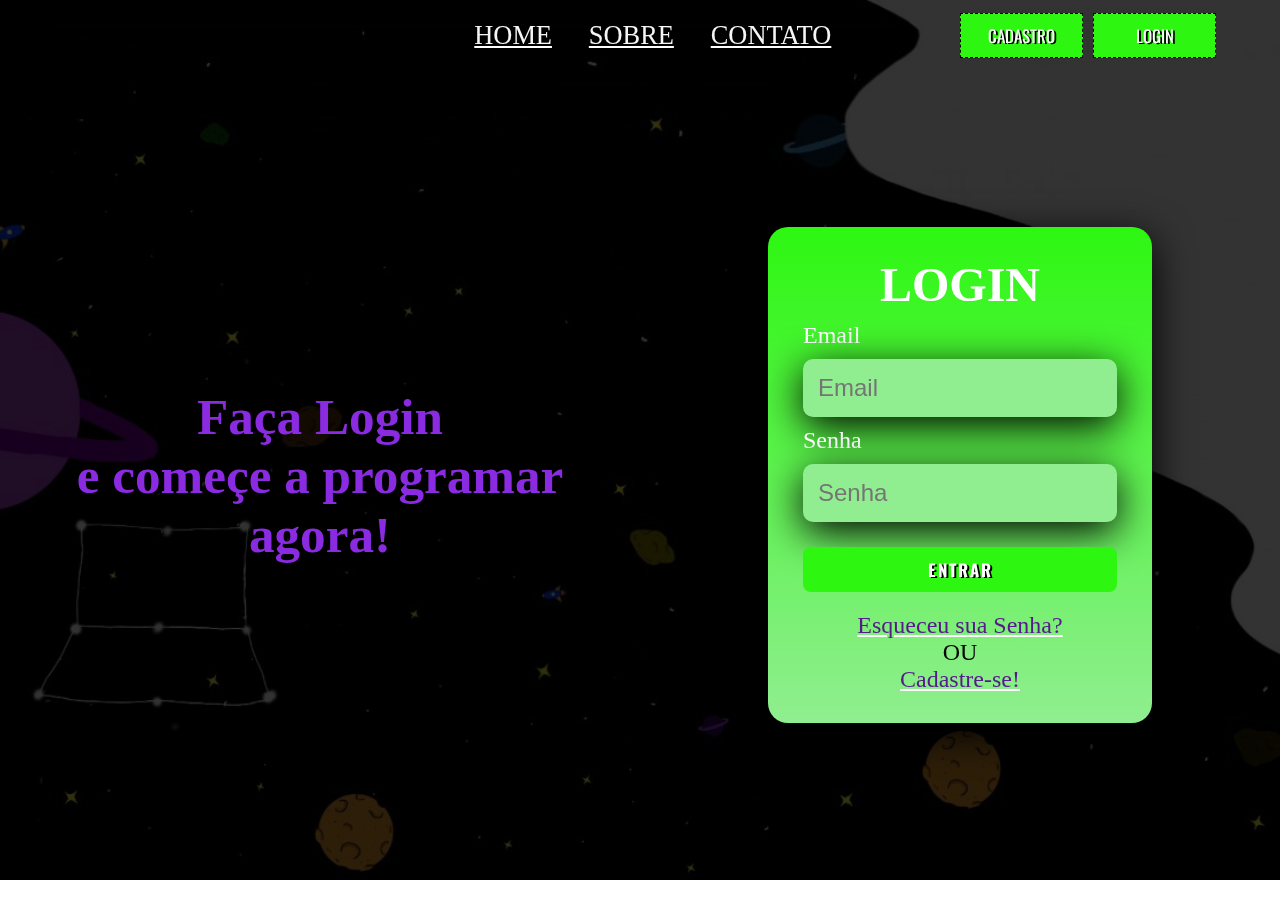
<file: index.html>
<!DOCTYPE html>
<html lang="pt-br">

<head>
    <meta charset="UTF-8">
    <meta http-equiv="X-UA-Compatible" content="IE=edge">
    <meta name="viewport" content="width=device-width, initial-scale=1.0">
    <title>Login</title>
    <link rel="stylesheet" href="login.css">
</head>

<body onresize="mudarTamanho()">
    <nav class="nav1">
        <div class="logo" id="div-abrir">
            <span id="burguer" class="material-symbols-outlined" onclick="abrir()"><img src="menu.png" alt=""
                    id="imagemTroca"></span>
        </div>

        <div class="topicos" id="itens">
            <a href="index.html">
                <p>HOME</p>
            </a>
            <a href="">
                <p>SOBRE</p>
            </a>
            <a href="">
                <p>CONTATO</p>
            </a>
        </div>

        <div class="botoes">
            <button id="botao1">CADASTRO</button>
            <button id="botao2">LOGIN</button>
        </div>
    </nav>
    <main class="main-login">
        <div class="left-login">
            <div class="lefttxt">
                <h1>Faça Login<br>e começe a programar agora!</h1>
            </div>
        </div>

        <div class="right-login">
            <div class="card-login">
                <h1>LOGIN</h1>
                <form name="myform" method="post" onsubmit=" return validateform()">
                <div class="textfield">
                    <label for="Email">Email</label>
                    <input type="text" name="Emailt" required placeholder="Email" id="Email">
                </div>
                <div class="textfield">
                    <label for="senha">Senha</label>
                    <input type="password" name="senha" placeholder="Senha" id="password">
                </div>
                <button class="btn-login" type="submit">ENTRAR</button>
            </form>
      
                <a href="">Esqueceu sua Senha?</a>
                <a>OU</a>
                <a href="">Cadastre-se!</a>
            </div>
        </div>
    </main>
    <!-- <footer>
        <div class="lftsd">
            <p> Olá </p>
        </div>
        <div class="cntsd">
            <p> Olá </p>>
        </div>
        <div class="rgtsd">
            <p> Olá </p>
        </div>
    </footer> -->

    <script src="login.js"></script>
</body>

</html>
</file>
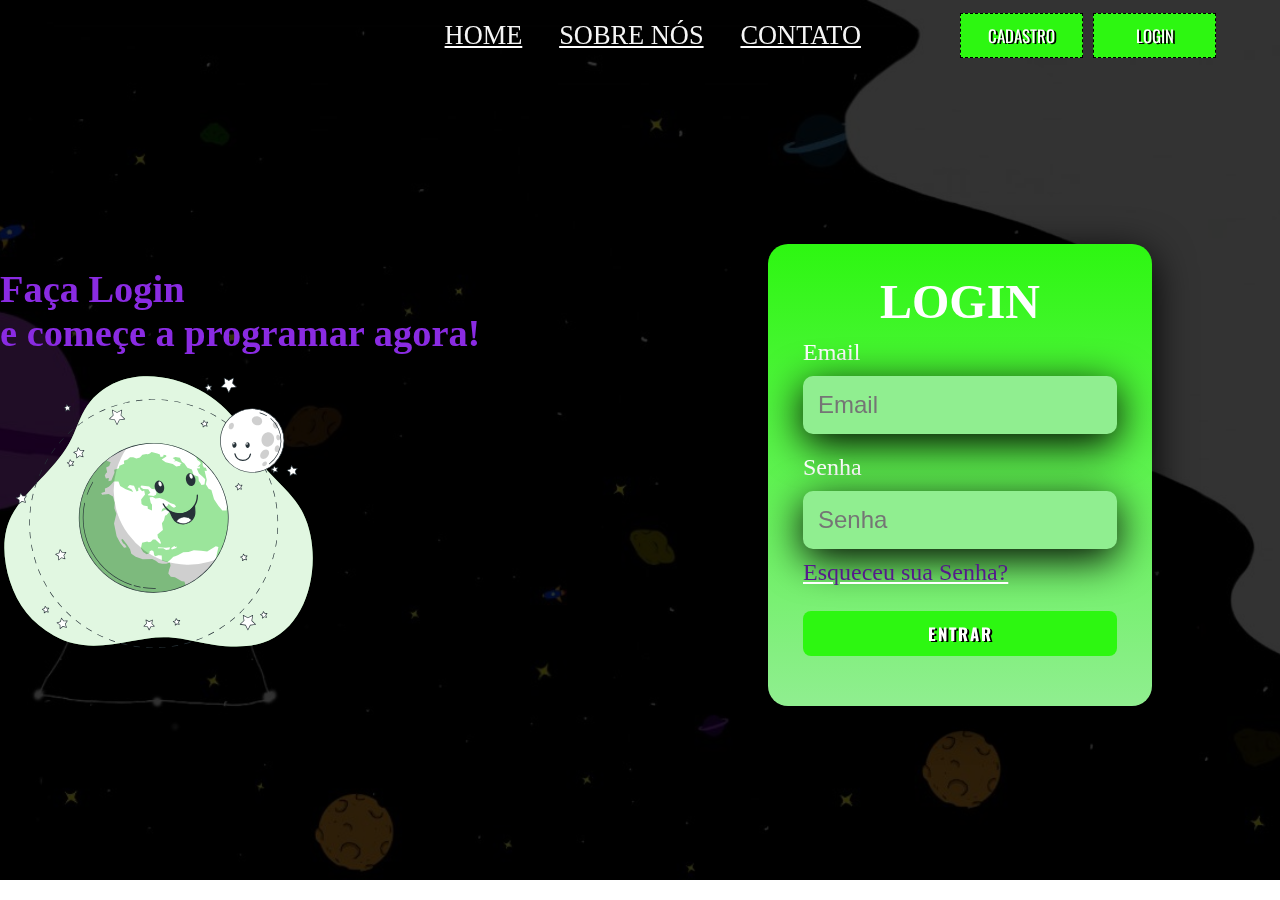
<file: login.html>
<!DOCTYPE html>
<html lang="pt-br">

<head>
    <meta charset="UTF-8">
    <meta http-equiv="X-UA-Compatible" content="IE=edge">
    <meta name="viewport" content="width=device-width, initial-scale=1.0">
    <title>Login</title>
    <link rel="stylesheet" href="login.css">
</head>

<body onresize="mudarTamanho()">
    <nav class="nav1">
        <div class="logo" id="div-abrir">
            <span id="burguer" class="material-symbols-outlined" onclick="abrir()"><img src="menu.png"
                    alt=""></span>
        </div>

        <div class="topicos" id="itens">
            <a href="">
                <p>HOME</p>
            </a>
            <a href="">
                <p>SOBRE NÓS</p>
            </a>
            <a href="">
                <p>CONTATO</p>
            </a>
        </div>

        <div class="botoes">
            <button id="botao1">CADASTRO</button>
            <button id="botao2">LOGIN</button>
        </div>
    </nav>
    <main class="main-login">
       <div class="left-login">
        <h1>Faça Login<br>e começe a programar agora!
            <img src="earth-and-moon-animate.svg" class="left-login-image" alt="crianças">
        </h1>
       </div>

       <div class="right-login">
        <div class="card-login">
            <h1>LOGIN</h1>
            <div class="textfield">
                <label for="Email">Email</label>
                <input type="text" name="Email" placeholder="Email">
            </div>
            <div class="textfield">
                <label for="senha">Senha</label>
                <input type="password" name="senha" placeholder="Senha">
                <a href="" >Esqueceu sua Senha?</a>
            </div>
            <button class="btn-login">ENTRAR</button>
        </div>
       </div>

    </main>
    <script src="login.js"></script>
</body>























</html>
</file>
<file: login.css>
/* Fontes */

@import url("http://fonts.cdnfonts.com/css/gagalin");
@import url("https://fonts.googleapis.com/css2?family=Oswald&display=swap");

/* Fim Fontes */

/* Formatação Universal */
* {
  margin: 0px;
  padding: 0px;
  box-sizing: border-box;
}

body {
  background-image: url(fundo2.jpeg);
  background-repeat: no-repeat;
  background-size: cover;
  background-position: center;
  font-size: 24px;
  backdrop-filter: brightness(20%);
}
body * {
  box-sizing: border-box;
}
a {
  text-decoration-color: white;

}

button {
  text-shadow: 2px 1px 0px rgba(0, 0, 0, 1);
  font-family: 'Oswald', sans-serif;
  font-size: 0.7em;
  color: white;
  border: dashed black 1px;
  background-color: rgba(45, 247, 17, 255);
  height: 45px;
  width: 155px;
  margin-top: 5%;
}

button:hover {
  cursor: pointer;
  background-color: lightgreen;
  transition: 0.3s all;
}

/* Fim Formatação Universal */

/* Nav */
.nav1 {
  width: 100%;
    height: 70px;
    display: flex;
    flex-direction: row;
    justify-content: space-between;
    align-items: center;
}

nav p {
  text-shadow: 2px 1px 0px rgba(0, 0, 0, 1);
    font-family: "Gagalin";
    font-size: 1.1em;
    color: whitesmoke;
}

.logo {
  height: 5vh;
    flex-direction: row;
    align-items: center;
    justify-content: center;
    margin-left: 6%;
}

.topicos {
  width: 50%;
    height: 5vh;
    display: flex;
    flex-direction: row;
    align-items: center;
    justify-content: center;
    gap: 6%;
    margin-left: 21%;
}

nav p:hover {
  transform: scale(1.1);
  transition: 0.2s all;
}

.botoes {
  width: 20%;
    height: 3vh;
    display: flex;
    flex-direction: row;
    align-items: center;
    column-gap: 10px;
    margin-right: 5%;
    margin-bottom: 1%;
}

span#burguer {
  display: none;
}

#itens {
  display: flex;
}

/* Main */

main {
  font-family: "Gagalin";
  height: 90vh;
  display: flex;
  justify-content: center;
  align-items: center;
}

.left-login {
  width: 50vw;
  height: 90vh;
  display: flex;
  justify-content: center;
  align-items: center;
}
.left-login > h1 {
  font-size: 3vw;
  color: blueviolet;
}

.lefttxt {
  align-self: center;
  text-align: center;
  justify-content: center;
  color: blueviolet;
  font-size: 2vw;
}
.left-login-image {
  width: 25vw;
}
.right-login {
  width: 50vw;
  height: 90vh;
  display: flex;
  justify-content: center;
  align-items: center;
}

.card-login {
  width: 60%;
  display: flex;
  justify-content: center;
  align-items: center;
  flex-direction: column;
  padding: 30px 35px;
  /* background: rgba(45, 247, 17, 255); */
  background: linear-gradient(rgb(45, 247, 17, 255), lightgreen);
  border-radius: 20px;
  box-shadow: 0px 10px 40px;
}
.card-login > h1 {
  color: white;
  font-weight: 800px;
  margin: 0;
}

.card-login > a {
  text-align: center;
}

.textfield {
  width: 100%;
  display: flex;
  flex-direction: column;
  align-items: flex-start;
  justify-content: center;
  margin: 10px 0px;
}

.textfield > a {
  margin-top: 10px;
  font-size: 1, 5vw;
}

.textfield > input {
  width: 100%;
  border: none;
  border-radius: 10px;
  padding: 15px;
  background: lightgreen;
  color: black;
  font-size: 18pt;
  box-shadow: 0px 10px 40px;
  outline: none;
  box-sizing: border-box;
}

.textfield > label {
  color: white;
  margin-bottom: 10px;
}

.btn-login {
  width: 100%;
  /* padding: 16px 0px; */
 margin-bottom: 20px;
  border: none;
  border-radius: 8px;
  font-weight: 800;
  letter-spacing: 2px;
}

@media screen and (min-width: 320px) and (max-width: 1080px) {
  .card-login {
    width: 60%;
  }

  .main-login {
    flex-direction: column;
  }

  .left-login > .lefttxt {
    display: none;
  }

  .left-login {
    width: 100%;
    height: auto;
  }

  .right-login {
    width: 100%;
    height: auto;
  }

  .topicos {
    display: none;
    flex-direction: row;
    position: relative;
    left: 6%;
    margin-top: 3%;
    margin-right: 45%;
  }

  span#burguer {
    display: flex;
  }

  #itens {
    display: none;
  }

  .nav1 {
    width: 100vw;
    height: 10vh;
    display: flex;
    align-items: center;
    flex-wrap: wrap;
  }

  nav p {
    font-size: 1em;
  }

  .logo {
    width: 48px;
    height: 48px;
    position: absolute;
  }

  h1,
  h2 {
    font-size: 2em;
  }

  p {
    margin: 3px;
    font-size: 0.7em;
    color: whitesmoke;
  }

  .botoes {
    width: 20%;
    justify-content: center;
    position: absolute;
    left: 68%;
  }

  .container-conteudo {
    display: flex;
    flex-direction: column;
    align-items: center;
    justify-content: center;
    height: 80vh;
  }

  .conteudo {
    display: flex;
    flex-direction: column;
    align-items: center;
    justify-content: center;
  }

  #password {
    font-size: 15px;
  }

  #Email {
    font-size: 15px;
  }
  footer {
    width: 100vw;
    height: 10vh;
    display: flex;
    flex-direction: row;
    justify-content: space-between;
    align-items: center;
  }

  .lftsd {
    width: 33vw;
    height: 10vh;
    display: flex;
    justify-content: center;
  }
  .cntsd {
    width: 33vw;
    height: 10vh;
    display: flex;
    justify-content: center;
  }
  .rgtsd {
    width: 33vw;
    height: 10vh;
  }
}
</file>
